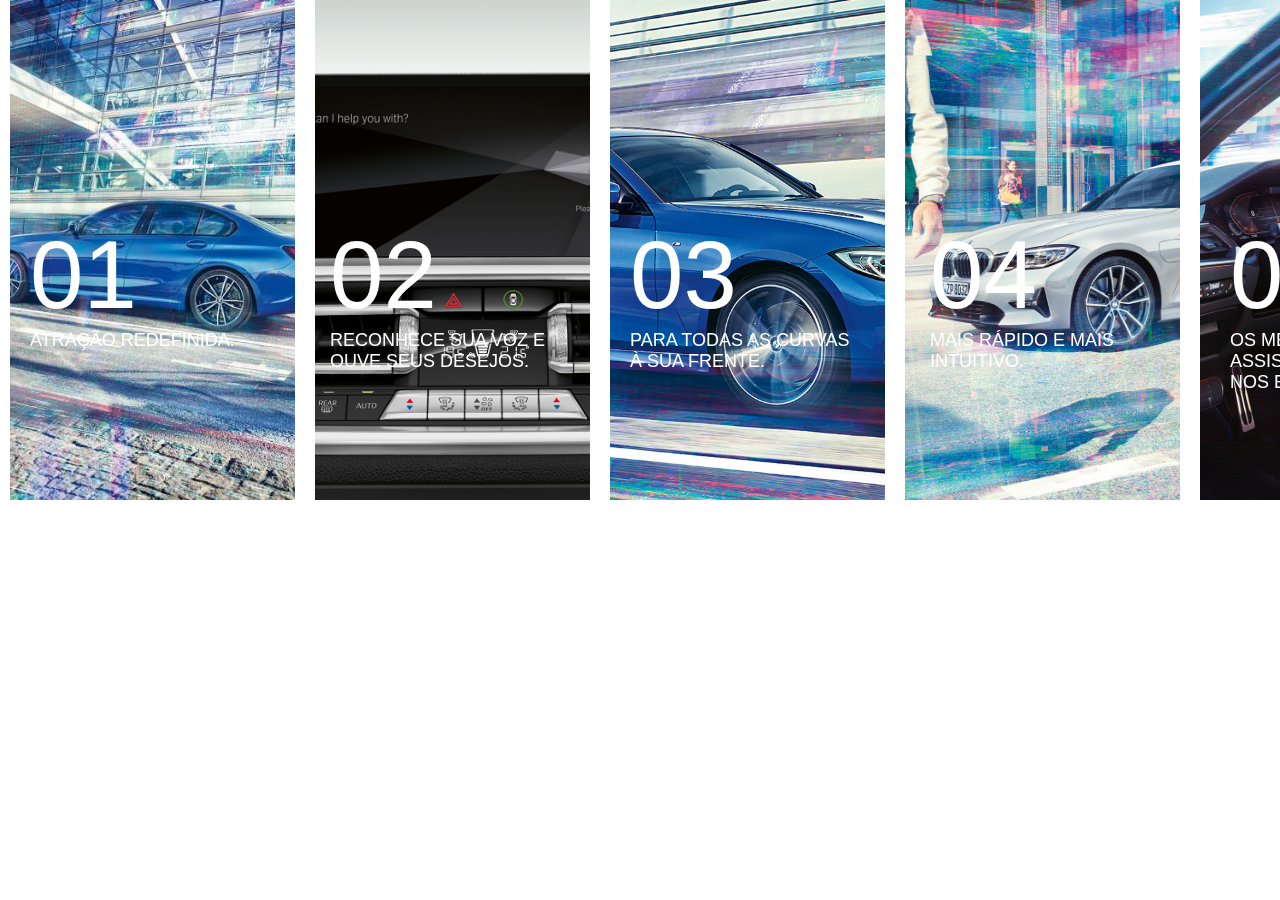
<file: visao-do-amanha.html>
<!DOCTYPE html>
<html lang="pt-br">
<head>
    <meta charset="UTF-8">
    <meta name="viewport" content="width=device-width, initial-scale=1.0">
    <link rel="stylesheet" href="css/style-vda.css">
    <style> 
        ::-webkit-scrollbar {
            width: 0;
        }
    </style>
</head>
<body>
    <div class="imagens">
        <div class="overflow-hidden">
            <div class="texts t-1">
                <h1 class="titulo-grande white">01</h1>
                <p class="subtitulo-uppercase white">Atração redefinida.</p>
            </div>
            <div class="image-1 no-margin-left"></div>
        </div>
        <div class="overflow-hidden">
            <div class="texts t-2">
                <h1 class="titulo-grande white">02</h1>
                <p class="subtitulo-uppercase white">Reconhece sua voz e <br>ouve seus desejos.</p>
            </div>
            <div class="image-2"></div>
        </div>
        <div class="overflow-hidden">
            <div class="texts t-3">
                <h1 class="titulo-grande white">03</h1>
                <p class="subtitulo-uppercase white">Para todas as curvas<br> à sua frente.</p>
            </div>
            <div class="image-3"></div>
        </div>
        <div class="overflow-hidden">
            <div class="texts t-4">
                <h1 class="titulo-grande white">04</h1>
                <p class="subtitulo-uppercase white">Mais rápido e mais<br> intuitivo.</p>
            </div>
            <div class="image-4"></div>
        </div>
        <div class="overflow-hidden">
            <div class="texts t-5">
                <h1 class="titulo-grande white">05</h1>
                <p class="subtitulo-uppercase white">Os melhores<br> assistentes atuam<br> nos bastidores.</p>
            </div>
            <div class="image-5"></div>
        </div>
        <div class="overflow-hidden">
            <div class="texts t-6">
                <h1 class="titulo-grande white">06</h1>
                <p class="subtitulo-uppercase white">Inquestionavelmente<br> único.</p>
            </div>
            <div class="image-6 no-margin-right"></div>
        </div>
    </div>
</body>
</html>
</file>
<file: css/style-vda.css>
* {
    margin: 0;
    padding: 0;
}

body {
    font-family: Arial, Helvetica, sans-serif;
}

.white {
    color: #FFFFFF;
}

.titulo-grande {
    font-weight: 200;
    font-size: 96px;
}

.subtitulo-uppercase {
    font-weight: 100;
    font-size: 18px;
    text-transform: uppercase;
}

.overflow-hidden {
    width: 285px;
    height: 500px;
    overflow: hidden;
}

.imagens {
    display: flex; 
    position: fixed;
    top: 0;
}

.imagens .image-1 {
    background: url(../images/1-\ Atração\ redefinida.jpg) 50% 50%;
    background-repeat: no-repeat;
    background-size: cover;
    width: 285px;
    height: 500px;
    -webkit-transition: all .8s cubic-bezier(.190, 1.000, .220, 1.000);
    -moz-transition: all .8s cubic-bezier(.190, 1.000, .220, 1.000);
    -ms-transition: all .8s cubic-bezier(.190, 1.000, .220, 1.000);
    -o-transition: all .8s cubic-bezier(.190, 1.000, .220, 1.000);
    transition: all .8s cubic-bezier(.190, 1.000, .220, 1.000);
}

.imagens .image-2 {
    background: url(../images/2-\ Reconhece\ sua\ voz\ e\ ouve\ seus\ desejos.jpg) 50% 50%;
    background-repeat: no-repeat;
    background-size: cover;
    width: 285px;
    height: 500px;
    -webkit-transition: all .8s cubic-bezier(.190, 1.000, .220, 1.000);
    -moz-transition: all .8s cubic-bezier(.190, 1.000, .220, 1.000);
    -ms-transition: all .8s cubic-bezier(.190, 1.000, .220, 1.000);
    -o-transition: all .8s cubic-bezier(.190, 1.000, .220, 1.000);
    transition: all .8s cubic-bezier(.190, 1.000, .220, 1.000);
}

.imagens .image-3 {
    background: url(../images/3-\ Para\ todas\ as\ curvas\ à\ sua\ frente.png) 50% 50%;
    background-repeat: no-repeat;
    background-size: cover;
    width: 285px;
    height: 500px;
    -webkit-transition: all .8s cubic-bezier(.190, 1.000, .220, 1.000);
    -moz-transition: all .8s cubic-bezier(.190, 1.000, .220, 1.000);
    -ms-transition: all .8s cubic-bezier(.190, 1.000, .220, 1.000);
    -o-transition: all .8s cubic-bezier(.190, 1.000, .220, 1.000);
    transition: all .8s cubic-bezier(.190, 1.000, .220, 1.000);
}

.imagens .image-4 {
    background: url(../images/4-\ Mais\ rápido\ e\ mais\ intuitivo.jpg) 50% 50%;
    background-repeat: no-repeat;
    background-size: cover;
    width: 285px;
    height: 500px;
    -webkit-transition: all .8s cubic-bezier(.190, 1.000, .220, 1.000);
    -moz-transition: all .8s cubic-bezier(.190, 1.000, .220, 1.000);
    -ms-transition: all .8s cubic-bezier(.190, 1.000, .220, 1.000);
    -o-transition: all .8s cubic-bezier(.190, 1.000, .220, 1.000);
    transition: all .8s cubic-bezier(.190, 1.000, .220, 1.000);
}

.imagens .image-5 {
    background: url(../images/5-\ Os\ melhores\ assistentes\ atuam\ nos\ bastidores.jpg) 50% 50%;
    background-repeat: no-repeat;
    background-size: cover;
    width: 285px;
    height: 500px;
    -webkit-transition: all .8s cubic-bezier(.190, 1.000, .220, 1.000);
    -moz-transition: all .8s cubic-bezier(.190, 1.000, .220, 1.000);
    -ms-transition: all .8s cubic-bezier(.190, 1.000, .220, 1.000);
    -o-transition: all .8s cubic-bezier(.190, 1.000, .220, 1.000);
    transition: all .8s cubic-bezier(.190, 1.000, .220, 1.000);
}

.imagens .image-6 {
    background: url(../images/6-\ Inquestionavelmente\ único.jpg) 50% 50%;
    background-repeat: no-repeat;
    background-size: cover;
    width: 285px;
    height: 500px;
    -webkit-transition: all .8s cubic-bezier(.190, 1.000, .220, 1.000);
    -moz-transition: all .8s cubic-bezier(.190, 1.000, .220, 1.000);
    -ms-transition: all .8s cubic-bezier(.190, 1.000, .220, 1.000);
    -o-transition: all .8s cubic-bezier(.190, 1.000, .220, 1.000);
    transition: all .8s cubic-bezier(.190, 1.000, .220, 1.000);
}

.imagens div {
    margin-left: 10px;
}

.imagens div.no-margin-left {
    margin-left: 0;
}

.imagens div.no-margin-right {
    margin-right: 0;
}

.imagens .image-1:hover, .image-2:hover, .image-3:hover, .image-4:hover, .image-5:hover, .image-6:hover {
    -webkit-transform: scale(1.5);
    -moz-transform: scale(1.5);
    -ms-transform: scale(1.5);
    -o-transform: scale(1.5);
    transform: scale(1.5);
}

.texts {
    position: absolute;
    z-index: 999999;
}

.t-1 {
    left: 20px;
    top: 220px;
}

.t-2 {
    left: 320px;
    top: 220px;
}

.t-3 {
    left: 620px;
    top: 220px;
}

.t-4 {
    left: 920px;
    top: 220px;
}

.t-5 {
    left: 1220px;
    top: 220px;
}

.t-6 {
    left: 1520px;
    top: 220px;
}
</file>
